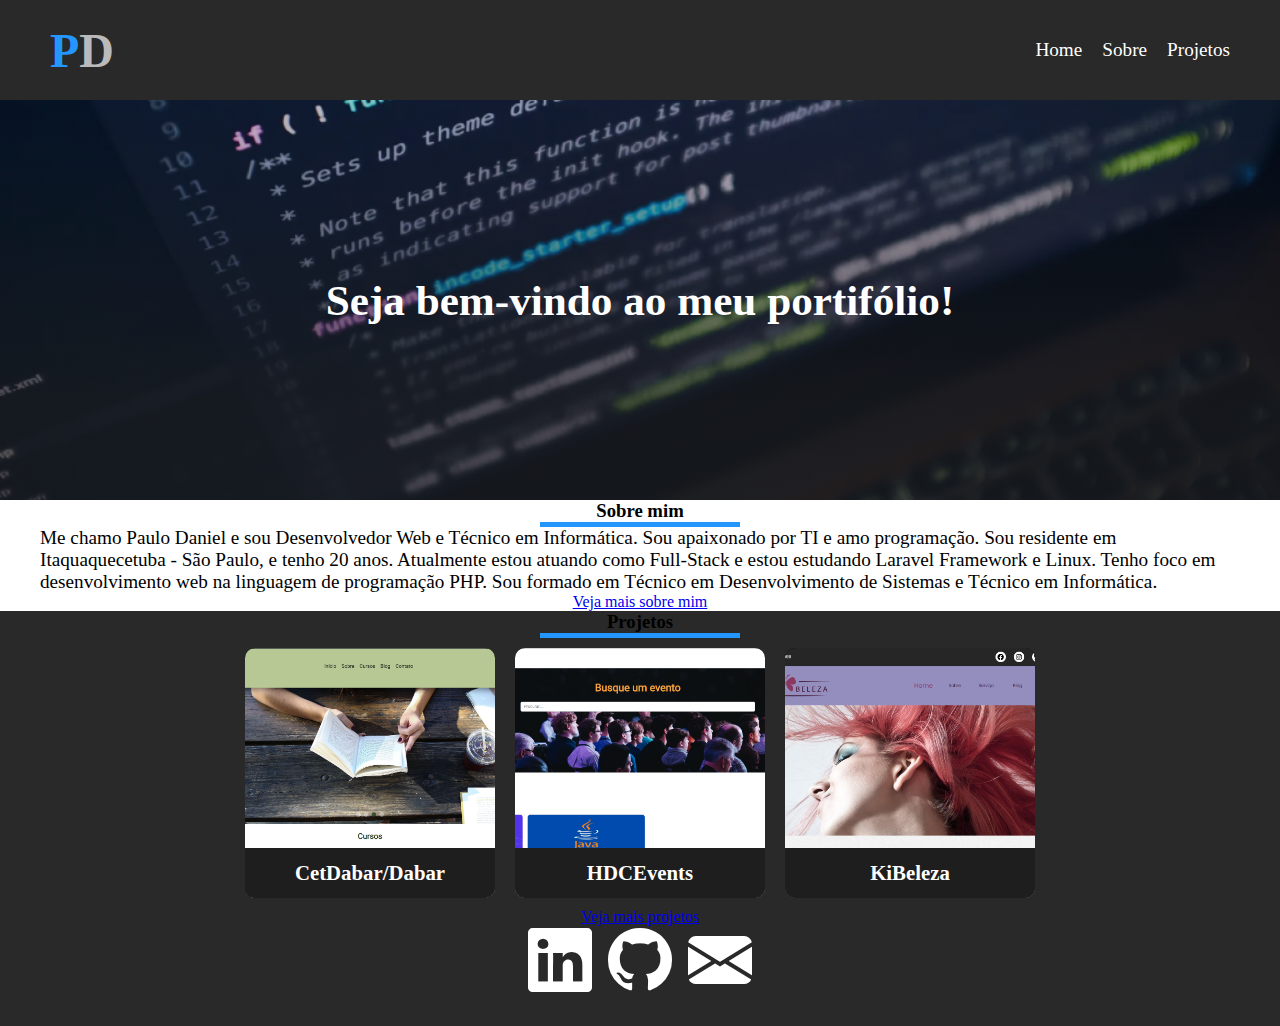
<file: index.html>
<!DOCTYPE html>
<html lang="pt-br">
<head>
    <meta charset="UTF-8">
    <meta http-equiv="X-UA-Compatible" content="IE=edge">
    <meta name="viewport" content="width=device-width, initial-scale=1.0">
    <title>Paulo Daniel - Inicio</title>
    <link href="https://cdn.jsdelivr.net/npm/bootstrap@5.3.0-alpha1/dist/css/bootstrap.min.css" rel="stylesheet" integrity="sha384-GLhlTQ8iRABdZLl6O3oVMWSktQOp6b7In1Zl3/Jr59b6EGGoI1aFkw7cmDA6j6gD" crossorigin="anonymous">
    <link rel="stylesheet" href="https://cdn.jsdelivr.net/npm/bootstrap-icons@1.10.3/font/bootstrap-icons.css">
    <link rel="stylesheet" href="assets/css/global/global.css">
    <link rel="stylesheet" href="assets/css/home/home.css">
</head>
<body>
    <header>
        <div class="padrao-site header-content">
            <h1>
                <a href="#"><span class="logo1">P</span><span class="logo2">D</span></a>
            </h1>
            <ul class="nav-menu">
                <li class="item-nav"><a href="index.html">Home</a></li>
                <li class="item-nav"><a href="sobre.html">Sobre</a></li>
                <li class="item-nav"><a href="projetos.html">Projetos</a></li>
                <!-- <li class="item-nav"><a href="#">Contato</a></li> -->
            </ul>
        </div>
    </header>
    <section class="banner">
        <div class="title-banner">
            Seja bem-vindo ao meu portifólio!
        </div>
    </section>
    <section class="sobre-mim mt-4 padrao-site">
        <div class="title">
            <h3>Sobre mim</h3>
            <div class="underline"></div>
        </div>
        <div class="sobre-mim-txt mt-3 ps-2 pe-2">
            <p>
                Me chamo Paulo Daniel e sou Desenvolvedor Web e Técnico em Informática. Sou apaixonado por TI e amo programação. Sou residente em Itaquaquecetuba - São Paulo, e tenho 20 anos. Atualmente estou atuando como Full-Stack e estou estudando Laravel Framework e Linux. Tenho foco em desenvolvimento web na linguagem de programação PHP. Sou formado em Técnico em Desenvolvimento de Sistemas e Técnico em Informática.
            </p>
        </div>
        <div class="btn-sobre mt-1">
            <a href="sobre.html" class="btn btn-primary btn-lg">Veja mais sobre mim</a>
        </div>
    </section>
    <section class="projetos mt-4">
        <div class="padrao-site p-4">
            <div class="title">
                <h3 class="text-white">Projetos</h3>
                <div class="underline"></div>
            </div>
            <div class="container-projetos mt-4">
                <a href="https://github.com/Paulo1Ddan/cetdabar" target="_blank">
                    <div class="projeto">
                        <div class="img">
                            <img src="assets/img/projeto1.png" alt="">
                        </div>
                        <div class="txt-projeto">
                            <p>Projeto Full-Stack desenvolido em PHP para uma escola de Teologia utilizando Slim Framework</p>
                        </div>
                        <div class="title-projeto">
                            <p>CetDabar/Dabar</p>
                        </div>
                    </div>
                </a>
                <a href="https://github.com/Paulo1Ddan/hdcevents" target="_blank">
                    <div class="projeto">
                        <div class="img">
                            <img src="assets/img/projeto2.png" alt="">
                        </div>
                        <div class="txt-projeto">
                            <p>Projeto de Eventos desenvolvido em Laravem Framework</p>
                        </div>
                        <div class="title-projeto">
                            <p>HDCEvents</p>
                        </div>
                    </div>
                </a>
                <a href="https://github.com/Paulo1Ddan/kibeleza" target="_blank">
                    <div class="projeto">
                        <div class="img">
                            <img src="assets/img/projeto4.png" alt="">
                        </div>
                        <div class="txt-projeto">
                            <p>Projeto Front-End de Clinica de Estética desenvolvido em PHP puro</p>
                        </div>
                        <div class="title-projeto">
                            <p>KiBeleza</p>
                        </div>
                    </div>
                </a>
            </div>
            <div class="btn-projetos mt-1">
                <a href="https://github.com/Paulo1Ddan?tab=repositories" class="btn btn-primary btn-lg">Veja mais projetos</a>
            </div>
        </div>
    </section>
    <footer>
        <div class="social padrao-site">
            <a href="https://www.linkedin.com/in/paulo-daniel-03882220a/"><i class="bi bi-linkedin"></i></a>
            <a href="https://github.com/Paulo1Ddan"><i class="bi bi-github"></i></a>
            <a href="mailto:paulodaniel1360@gmail.com"><i class="bi bi-envelope-fill"></i></a>
        </div>
    </footer>
</body>
<script src="https://cdn.jsdelivr.net/npm/bootstrap@5.3.0-alpha1/dist/js/bootstrap.bundle.min.js" integrity="sha384-w76AqPfDkMBDXo30jS1Sgez6pr3x5MlQ1ZAGC+nuZB+EYdgRZgiwxhTBTkF7CXvN" crossorigin="anonymous"></script>
</html>
</file>
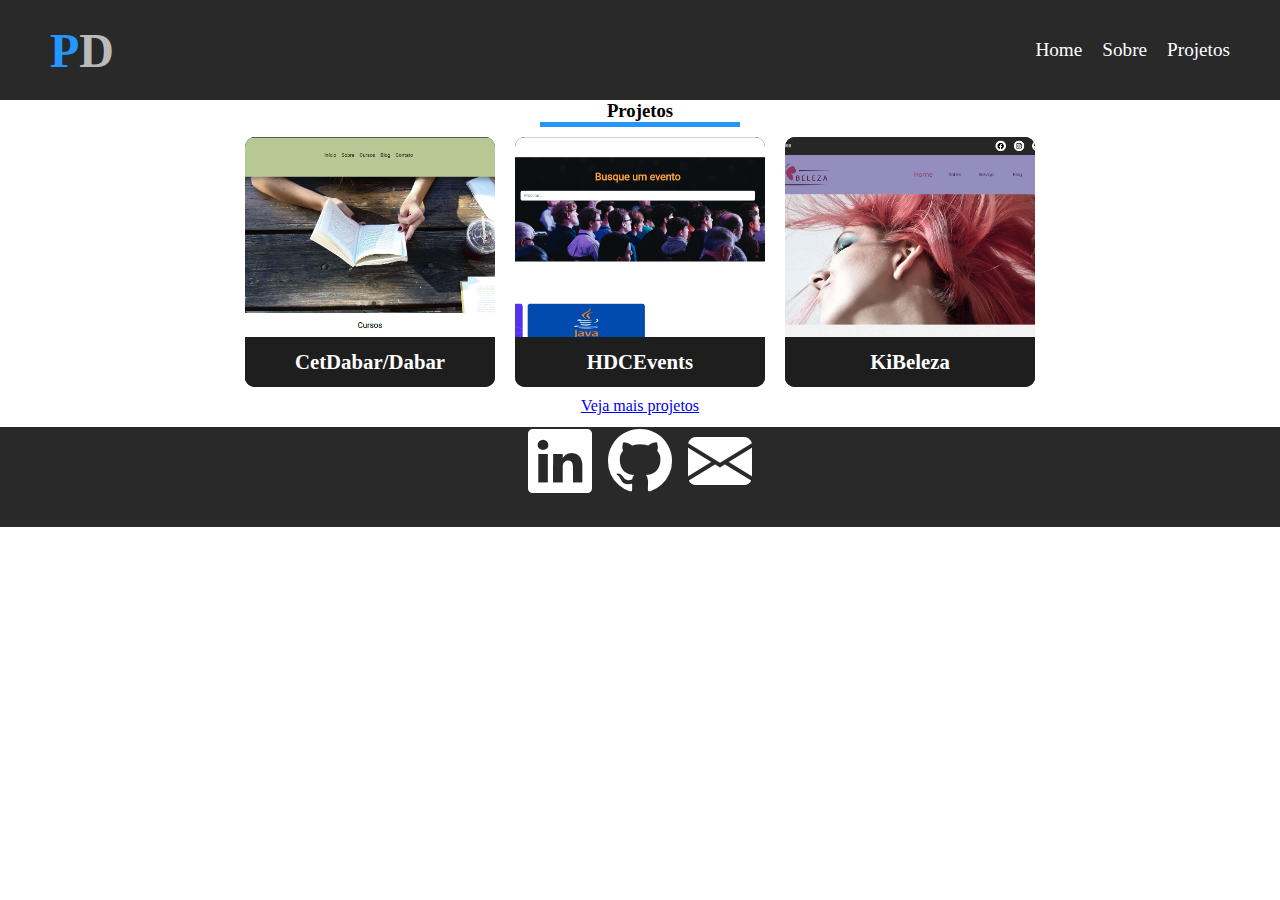
<file: projetos.html>
<!DOCTYPE html>
<html lang="pt-br">
<head>
    <meta charset="UTF-8">
    <meta http-equiv="X-UA-Compatible" content="IE=edge">
    <meta name="viewport" content="width=device-width, initial-scale=1.0">
    <title>Paulo Daniel - Inicio</title>
    <link href="https://cdn.jsdelivr.net/npm/bootstrap@5.3.0-alpha1/dist/css/bootstrap.min.css" rel="stylesheet" integrity="sha384-GLhlTQ8iRABdZLl6O3oVMWSktQOp6b7In1Zl3/Jr59b6EGGoI1aFkw7cmDA6j6gD" crossorigin="anonymous">
    <link rel="stylesheet" href="https://cdn.jsdelivr.net/npm/bootstrap-icons@1.10.3/font/bootstrap-icons.css">
    <link rel="stylesheet" href="assets/css/global/global.css">
    <link rel="stylesheet" href="assets/css/projetos/projetos.css">
</head>
<body>
    <header>
        <div class="padrao-site header-content">
            <h1>
                <a href="#"><span class="logo1">P</span><span class="logo2">D</span></a>
            </h1>
            <ul class="nav-menu">
                <li class="item-nav"><a href="index.html">Home</a></li>
                <li class="item-nav"><a href="sobre.html">Sobre</a></li>
                <li class="item-nav"><a href="projetos.html">Projetos</a></li>
                <!-- <li class="item-nav"><a href="#">Contato</a></li> -->
            </ul>
        </div>
    </header>
    <div class="title mt-3">
        <h3>Projetos</h3>
        <div class="underline"></div>
    </div>
    <section class="projetos mt-4">
        <div class="padrao-site pe-4 ps-4 pb-4">
            <div class="container-projetos mt-4">
                <a href="https://github.com/Paulo1Ddan/cetdabar" target="_blank">
                    <div class="projeto">
                        <div class="img">
                            <img src="assets/img/projeto1.png" alt="">
                        </div>
                        <div class="txt-projeto">
                            <p>Projeto Full-Stack desenvolido em PHP para uma escola de Teologia utilizando Slim Framework</p>
                        </div>
                        <div class="title-projeto">
                            <p>CetDabar/Dabar</p>
                        </div>
                    </div>
                </a>
                <a href="https://github.com/Paulo1Ddan/hdcevents" target="_blank">
                    <div class="projeto">
                        <div class="img">
                            <img src="assets/img/projeto2.png" alt="">
                        </div>
                        <div class="txt-projeto">
                            <p>Projeto de Eventos desenvolvido em Laravem Framework</p>
                        </div>
                        <div class="title-projeto">
                            <p>HDCEvents</p>
                        </div>
                    </div>
                </a>
                <a href="https://github.com/Paulo1Ddan/kibeleza" target="_blank">
                    <div class="projeto">
                        <div class="img">
                            <img src="assets/img/projeto4.png" alt="">
                        </div>
                        <div class="txt-projeto">
                            <p>Projeto Front-End de Clinica de Estética desenvolvido em PHP puro</p>
                        </div>
                        <div class="title-projeto">
                            <p>KiBeleza</p>
                        </div>
                    </div>
                </a>
            </div>
            <div class="btn-projetos mt-1">
                <a href="https://github.com/Paulo1Ddan?tab=repositories" class="btn btn-primary btn-lg">Veja mais projetos</a>
            </div>
        </div>
    </section>
    <footer>
        <div class="social padrao-site">
            <a href="https://www.linkedin.com/in/paulo-daniel-03882220a/"><i class="bi bi-linkedin"></i></a>
            <a href="https://github.com/Paulo1Ddan"><i class="bi bi-github"></i></a>
            <a href="mailto:paulodaniel1360@gmail.com"><i class="bi bi-envelope-fill"></i></a>
        </div>
    </footer>
</body>
<script src="https://cdn.jsdelivr.net/npm/bootstrap@5.3.0-alpha1/dist/js/bootstrap.bundle.min.js" integrity="sha384-w76AqPfDkMBDXo30jS1Sgez6pr3x5MlQ1ZAGC+nuZB+EYdgRZgiwxhTBTkF7CXvN" crossorigin="anonymous"></script>
</html>
</file>
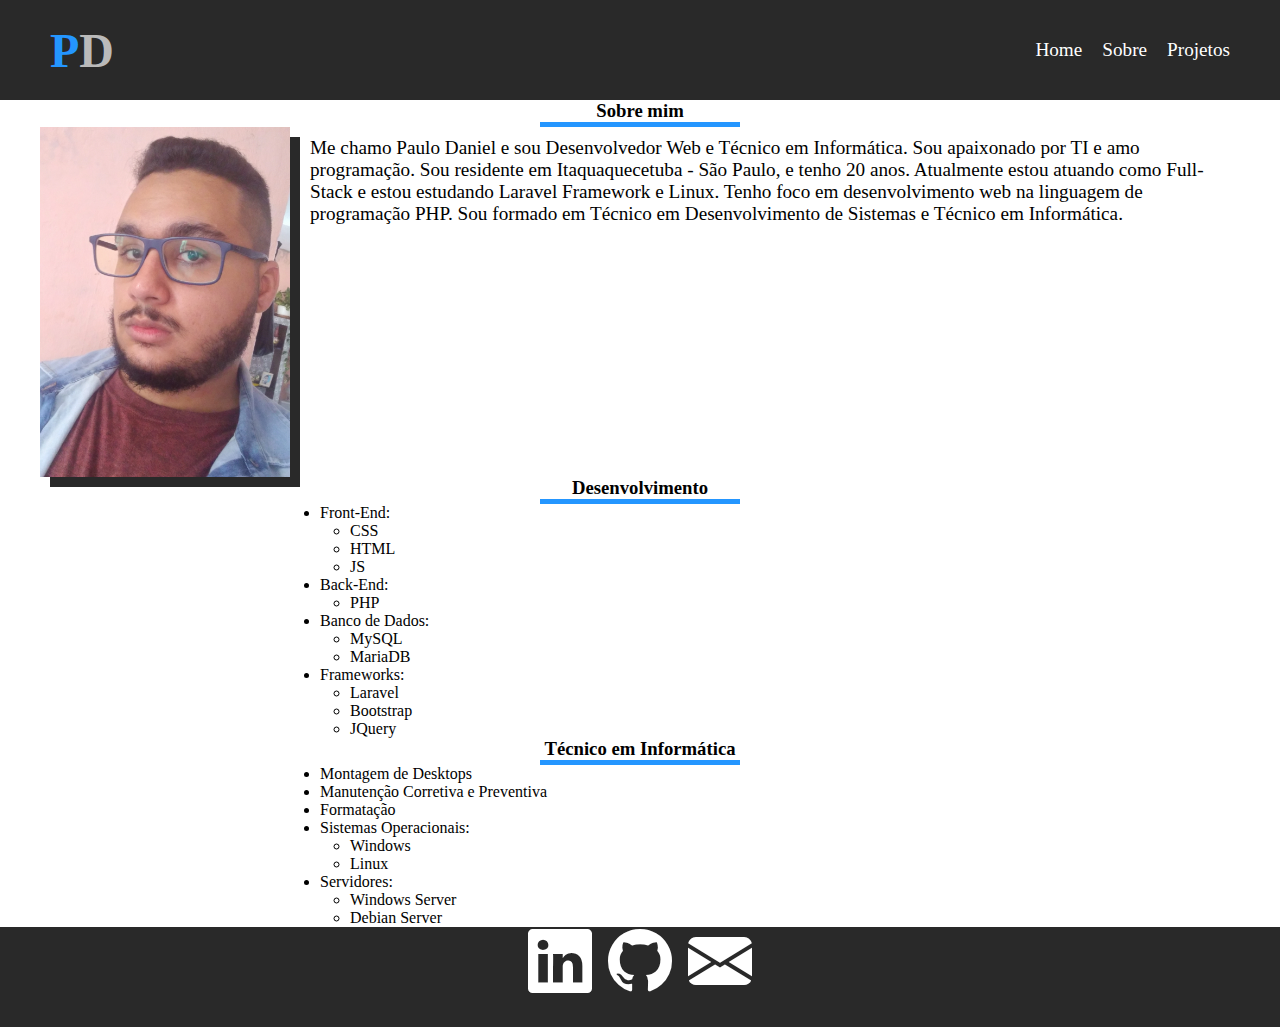
<file: sobre.html>
<!DOCTYPE html>
<html lang="pt-br">
<head>
    <meta charset="UTF-8">
    <meta http-equiv="X-UA-Compatible" content="IE=edge">
    <meta name="viewport" content="width=device-width, initial-scale=1.0">
    <title>Paulo Daniel - Inicio</title>
    <link href="https://cdn.jsdelivr.net/npm/bootstrap@5.3.0-alpha1/dist/css/bootstrap.min.css" rel="stylesheet" integrity="sha384-GLhlTQ8iRABdZLl6O3oVMWSktQOp6b7In1Zl3/Jr59b6EGGoI1aFkw7cmDA6j6gD" crossorigin="anonymous">
    <link rel="stylesheet" href="https://cdn.jsdelivr.net/npm/bootstrap-icons@1.10.3/font/bootstrap-icons.css">
    <link rel="stylesheet" href="assets/css/global/global.css">
    <link rel="stylesheet" href="assets/css/sobre/sobre.css">
</head>
<body>
    <header>
        <div class="padrao-site header-content">
            <h1>
                <a href="#"><span class="logo1">P</span><span class="logo2">D</span></a>
            </h1>
            <ul class="nav-menu">
                <li class="item-nav"><a href="index.html">Home</a></li>
                <li class="item-nav"><a href="sobre.html">Sobre</a></li>
                <li class="item-nav"><a href="projetos.html">Projetos</a></li>
                <!-- <li class="item-nav"><a href="#">Contato</a></li> -->
            </ul>
        </div>
    </header>
    <div class="title mt-3">
        <h3>Sobre mim</h3>
        <div class="underline"></div>
    </div>
    <section class="sobre-mim p-1 padrao-site mb-5 mt-4">
        <div class="img">
            <img src="assets/img/perfil.webp" alt="">
            <div class="background">
            </div>
        </div>
        <div class="desc">Me chamo Paulo Daniel e sou Desenvolvedor Web e Técnico em Informática. Sou apaixonado por TI e amo programação. Sou residente em Itaquaquecetuba - São Paulo, e tenho 20 anos. Atualmente estou atuando como Full-Stack e estou estudando Laravel Framework e Linux. Tenho foco em desenvolvimento web na linguagem de programação PHP. Sou formado em Técnico em Desenvolvimento de Sistemas e Técnico em Informática.</div>
    </section>
    <section class="conhecimentos mb-3">
        <div class="title mt-3">
            <h3>Desenvolvimento</h3>
            <div class="underline"></div>
        </div>
        <ul class="desc mt-3">
            <li>Front-End:
                <ul>
                    <li>CSS</li>
                    <li>HTML</li>
                    <li>JS</li>
                </ul>
            </li>
            <li>Back-End:
                <ul>
                    <li>PHP</li>
                </ul>
            </li>
            <li>Banco de Dados:
                <ul>
                    <li>MySQL</li>
                    <li>MariaDB</li>
                </ul>
            </li>
            <li>Frameworks:
                <ul>
                    <li>Laravel</li>
                    <li>Bootstrap</li>
                    <li>JQuery</li>
                </ul>
            </li>
        </ul>
        <div class="title mt-3">
            <h3>Técnico em Informática</h3>
            <div class="underline"></div>
        </div>
        <ul class="desc mt-3">
            <li>Montagem de Desktops</li>
            <li>Manutenção Corretiva e Preventiva</li>
            <li>Formatação</li>
            <li>Sistemas Operacionais:
                <ul>
                    <li>Windows</li>
                    <li>Linux</li>
                </ul>
            </li>
            <li>Servidores:
                <ul>
                    <li>Windows Server</li>
                    <li>Debian Server</li>
                </ul>
            </li>      
        </ul>
    </section>
    <footer>
        <div class="social padrao-site">
            <a href="https://www.linkedin.com/in/paulo-daniel-03882220a/"><i class="bi bi-linkedin"></i></a>
            <a href="https://github.com/Paulo1Ddan"><i class="bi bi-github"></i></a>
            <a href="mailto:paulodaniel1360@gmail.com"><i class="bi bi-envelope-fill"></i></a>
        </div>
    </footer>
</body>
<script src="https://cdn.jsdelivr.net/npm/bootstrap@5.3.0-alpha1/dist/js/bootstrap.bundle.min.js" integrity="sha384-w76AqPfDkMBDXo30jS1Sgez6pr3x5MlQ1ZAGC+nuZB+EYdgRZgiwxhTBTkF7CXvN" crossorigin="anonymous"></script>
</html>
</file>
<file: assets/css/global/global.css>
*, h1, h2, h3, h4, h5, h6, p, ul{
    margin: 0;
    padding: 0;
    box-sizing: border-box;
}
.padrao-site{
    max-width: 1200px;
    width: 100%;
    margin: 0 auto;
}

header{
    background-color: #292929;
}
header .header-content{
    display: flex;
    justify-content: space-between;
    height: 100px;
    align-items: center;
}
.header-content h1{
    font-size: 3rem;
    margin-left: 10px;
}
.header-content h1 a{
    text-decoration: none;
}
.header-content h1 .logo1{
    color: #2496FF;
}
.header-content h1 .logo2{
    color: #bababa;
}
.header-content .nav-menu{
    list-style: none;
    display: flex;
}
.header-content .nav-menu li{
    margin: 0 10px;
}
.header-content .nav-menu li a{
    text-decoration: none;
    font-size: 1.2rem;
    color: #FFF;
}
.header-content .nav-menu li a:hover{
    text-decoration: underline;
}

.title{
    display: flex;
    flex-direction: column;
    align-items: center;
}
.title h3{
    text-align: center;
}
.title .underline{
    width: 200px;
    height: 5px;
    background-color: #2496FF;
}
footer{
    height: 100px;
    font-size: 4rem;
    background-color: #292929;
    text-align: center;
}
footer a{
    color: #FFF;
}

@media screen and (max-width: 450px){
    header .header-content{
        display: flex;
        flex-direction: column;
        height: 100px;
        align-items: center;
    }
    .header-content h1{
        margin-left: 0;
    }
    .header-content .nav-menu{
        list-style: none;
        display: flex;
        padding-bottom: 10px;
    }
}
</file>
<file: assets/css/home/home.css>
.banner{
    width: 100%;
    height: 400px;
    background: url('../../img/banner2.webp') no-repeat;
    background-size: cover;
    background-position: center;
}
.banner .title-banner{
    width: 100%;
    height: 100%;
    display: flex;
    justify-content: center;
    align-items: center;
    font-size: 2.7rem;
    font-weight: bold;
    text-align: center;
    color: #FFF;
    background: rgb(27,27,27);
    background: linear-gradient(0deg, rgba(27,27,27,0.7315301120448179) 24%, rgba(0,0,0,0.227328431372549) 100%);
}

.sobre-mim .sobre-mim-txt{
    font-size: 1.2rem;
}
.sobre-mim .btn-sobre{
    display: flex;
    justify-content: center;
}

.projetos{
    width: 100%;
    background-color: #292929;
    min-height: 300px;
}
.projetos .container-projetos{
    display: flex;
    justify-content: center;
    flex-wrap: wrap;
}
.projetos .container-projetos a{
    color: #FFF;
    text-decoration: none;
}
.projetos .container-projetos a .projeto{
    width: 250px;
    height: 250px;
    background-color: black;
    border-radius: 10px;
    overflow: hidden;
    margin: 10px;
}
.projetos .container-projetos a .projeto .img{
    position: absolute;
}
.projetos .container-projetos a .projeto .img img{
    width: 250px;
    height: 250px;
    border-radius: 10px;
    object-fit: cover;
}
.projetos .container-projetos a .projeto .txt-projeto{
    background-color: #1e1e1e;
    position: relative;
    top: 200px;
    padding: 5px;
    height: 150px;
    transition: ease-in-out 0.3s;
}
.projetos .container-projetos a .projeto .title-projeto{
    background-color: #1e1e1e;
    position: relative;
    height: 50px;
    top: 50px;
    font-size: 1.3rem;
    display: flex;
    justify-content: center;
    align-items: center;
    font-weight: bold;
    z-index: 999;
}
.projetos .container-projetos a .projeto:hover > .txt-projeto{
    top: 50px;
}
.projetos .btn-projetos{
    display: flex;
    justify-content: center;
}
</file>
<file: assets/css/projetos/projetos.css>
.projetos{
    width: 100%;
    min-height: 300px;
}
.projetos .container-projetos{
    display: flex;
    justify-content: center;
    flex-wrap: wrap;
}
.projetos .container-projetos a{
    color: #FFF;
    text-decoration: none;
}
.projetos .container-projetos a .projeto{
    width: 250px;
    height: 250px;
    background-color: black;
    border-radius: 10px;
    overflow: hidden;
    margin: 10px;
}
.projetos .container-projetos a .projeto .img{
    position: absolute;
}
.projetos .container-projetos a .projeto .img img{
    width: 250px;
    height: 250px;
    border-radius: 10px;
    object-fit: cover;
}
.projetos .container-projetos a .projeto .txt-projeto{
    background-color: #1e1e1e;
    position: relative;
    top: 200px;
    padding: 5px;
    height: 150px;
    transition: ease-in-out 0.3s;
}
.projetos .container-projetos a .projeto .title-projeto{
    background-color: #1e1e1e;
    position: relative;
    height: 50px;
    top: 50px;
    font-size: 1.3rem;
    display: flex;
    justify-content: center;
    align-items: center;
    font-weight: bold;
    z-index: 999;
}
.projetos .container-projetos a .projeto:hover > .txt-projeto{
    top: 50px;
}
.projetos .btn-projetos{
    display: flex;
    justify-content: center;
}
</file>
<file: assets/css/sobre/sobre.css>
.sobre-mim{
    display: flex;
}

.sobre-mim .img img{
    width: 250px;
    height: 350px;
    object-fit: cover;
    position: absolute;
    z-index: 4;
}
.sobre-mim .img .background{
    position: relative;
    width: 250px;
    height: 350px;
    background-color: #292929;
    top: 10px;
    left: 10px;
}
.sobre-mim .desc{
    padding-left: 20px;
    padding-top: 10px;
    font-size: 1.2rem;
}
.conhecimentos{
    max-width: 700px;
    width: 100%;
    margin: 0 auto;
    padding: 0 10px 0 10px;
}
.conhecimentos .desc{
    margin-left: 20px;
}
.conhecimentos ul li ul{
    margin-left: 30px;
}

@media screen and (max-width: 600px) {
    .sobre-mim{
        flex-direction: column;
    }
    .sobre-mim .img{
        margin: 0 auto;
    }
}
</file>
